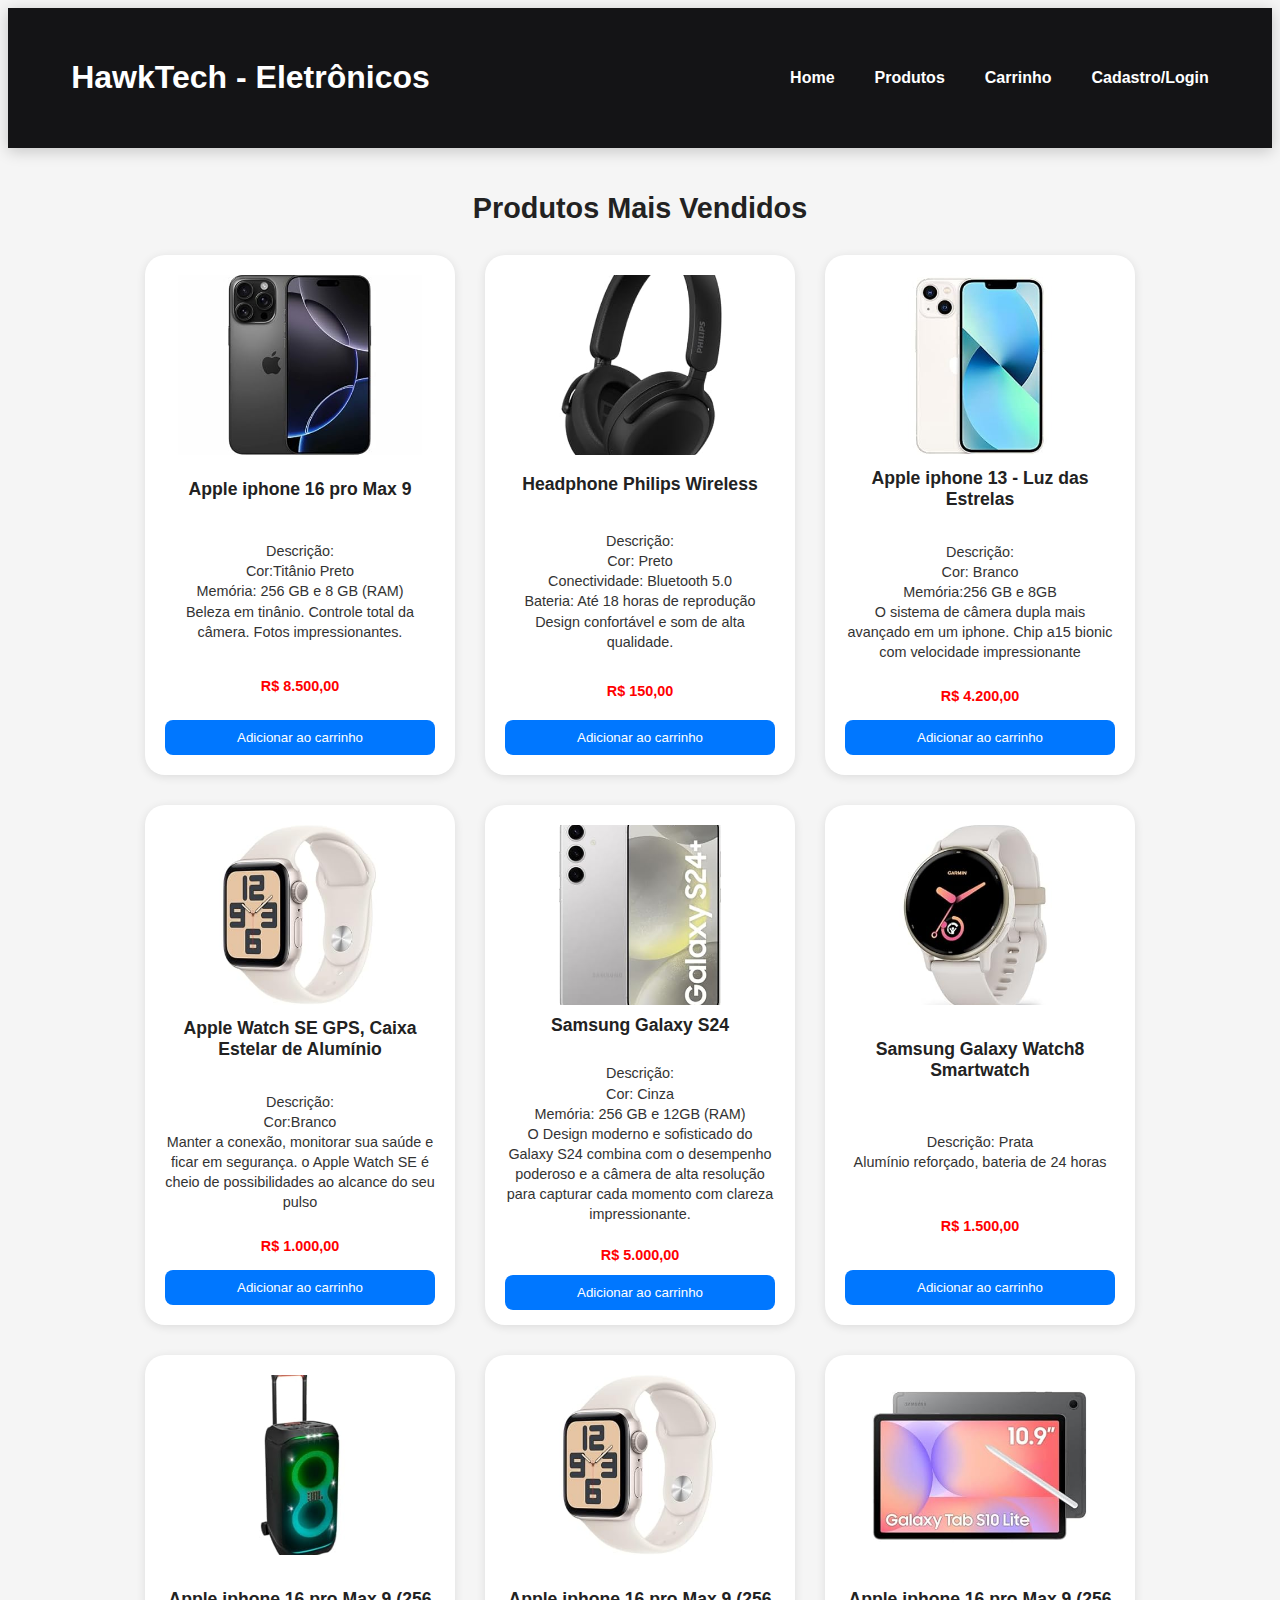
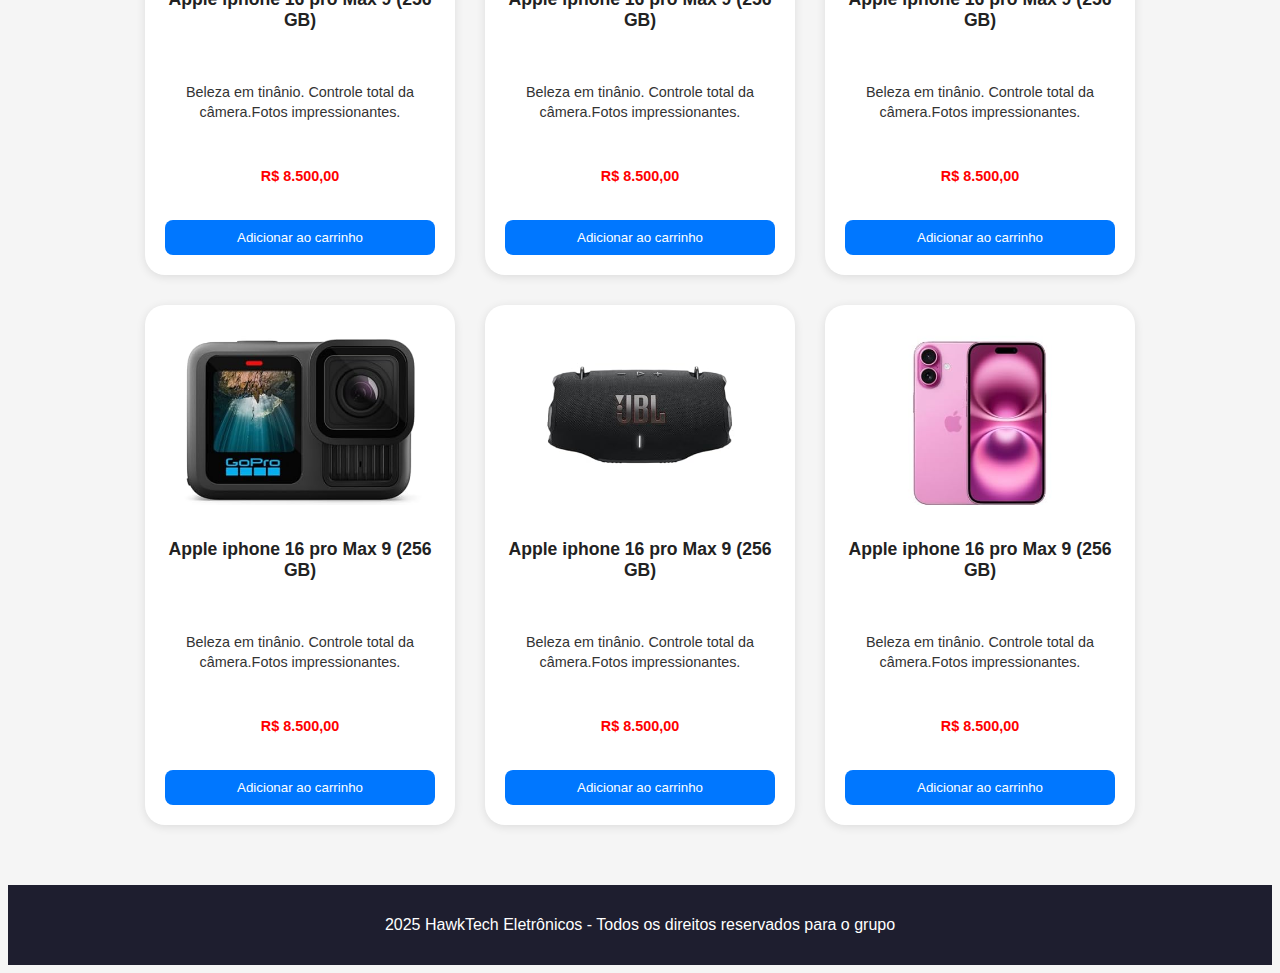
<file: index.html>
<!DOCTYPE html>
<html lang="pt-BR">
<head>
<meta charset="UTF-8">
<meta name="viewport" content="width=device-width, initial-scale=1.0">
<title>HawkTech</title>
<link rel="stylesheet" href="style.css">
</head>
<body>
    <header>
        <div class="container">
            <h1 class="logo">HawkTech - Eletrônicos</h1>
            <nav>
                <ul class="menu">
                    <li><a href="#">Home</a></li>
                    <li><a href="#">Produtos</a></li>
                    <li><a href="#">Carrinho</a></li>
                    <li><a href="#">Cadastro/Login</a></li>
                </ul>
            </nav>
        </div>
    </header>
    <main>
        <section class="produtos">
            <h2> Produtos Mais Vendidos</h2>
            <div class="lista-produtos">
                <div class="card">
                    <img src="img/celular_iphone_16.jpg" alt="iphope 16 pro Max">
                    <h3> Apple iphone 16 pro Max 9</h3>
                    <p> Descrição: <br>
                        Cor:Titânio Preto<br>
                        Memória: 256 GB e 8 GB (RAM)<br>
                        Beleza em tinânio. Controle total da câmera. Fotos impressionantes.</p>
                    <p class="preco">R$ 8.500,00</p>
                    <button>Adicionar ao carrinho</button>
                </div>
                <div class="card">
                    <img src="img/fone Bluetooth.jpg" alt="fone bluetooth">
                    <h3>Headphone Philips Wireless</h3>
                    <p> Descrição: <br>
                        Cor: Preto<br>
                        Conectividade: Bluetooth 5.0<br>
                        Bateria: Até 18 horas de reprodução<br>
                        Design confortável e som de alta qualidade.
                    </p>
                    <p class="preco">R$ 150,00</p>
                    <button>Adicionar ao carrinho</button>
                </div>
                <div class="card">
                    <img src="img/IPHONE_13.jpg" alt="iphope 13">
                    <h3> Apple iphone 13 - Luz das Estrelas</h3>
                    <p>Descrição:<br>
                        Cor: Branco <br>
                        Memória:256 GB e 8GB <br>
                        O sistema de câmera dupla mais avançado em um iphone. Chip a15 bionic com velocidade impressionante </p>
                    <p class="preco">R$ 4.200,00</p>
                    <button>Adicionar ao carrinho</button>
                </div>
                <div class="card">
                    <img src="img/relógio apple watch.jpg" alt="apple watch">
                    <h3>Apple Watch SE GPS, Caixa Estelar de Alumínio</h3>
                    <p>Descrição:<br>
                        Cor:Branco<br>
                        Manter a conexão, monitorar sua saúde e ficar em segurança. o Apple Watch SE é cheio de possibilidades ao alcance do seu pulso</p>
                    <p class="preco">R$ 1.000,00</p>
                    <button>Adicionar ao carrinho</button>
                </div>
                <div class="card">
                    <img src="img/Samsung Galaxy S24.jpg" alt="samsung galaxy s24">
                    <h3>Samsung Galaxy S24</h3>
                    <p>Descrição:<br>
                        Cor: Cinza<br>
                        Memória: 256 GB e 12GB (RAM)<br>
                        O Design moderno e sofisticado do Galaxy S24 combina com o desempenho poderoso e a câmera de alta resolução para capturar cada momento com clareza impressionante.
                        </p>
                    <p class="preco">R$ 5.000,00</p>
                    <button>Adicionar ao carrinho</button>
                </div>
                <div class="card">
                    <img src="img/relógio vivoactive.jpg" alt="relógio vivoactive">
                    <h3> Samsung Galaxy Watch8 Smartwatch</h3>
                    <p> Descrição: Prata<br>
                        Alumínio reforçado, bateria de 24 horas</p>
                    <p class="preco">R$ 1.500,00</p>
                    <button>Adicionar ao carrinho</button>
                </div>
                <div class="card">
                    <img src="img/JBL, Caixa de Som, PartyBox Stage 320,.jpg" alt="iphope 16 pro Max">
                    <h3> Apple iphone 16 pro Max 9 (256 GB)</h3>
                    <p> Beleza em tinânio. Controle total da câmera.Fotos impressionantes.</p>
                    <p class="preco">R$ 8.500,00</p>
                    <button>Adicionar ao carrinho</button>
                </div>
                <div class="card">
                    <img src="img/relógio apple watch.jpg" alt="iphope 16 pro Max">
                    <h3> Apple iphone 16 pro Max 9 (256 GB)</h3>
                    <p> Beleza em tinânio. Controle total da câmera.Fotos impressionantes.</p>
                    <p class="preco">R$ 8.500,00</p>
                    <button>Adicionar ao carrinho</button>
                </div>
                <div class="card">
                    <img src="img/Samsung Tablet Galaxy Tab S10 Lite.jpg" alt="iphope 16 pro Max">
                    <h3> Apple iphone 16 pro Max 9 (256 GB)</h3>
                    <p> Beleza em tinânio. Controle total da câmera.Fotos impressionantes.</p>
                    <p class="preco">R$ 8.500,00</p>
                    <button>Adicionar ao carrinho</button>
                </div>
                <div class="card">
                    <img src="img/camera de ação GoPro HERO.jpg" alt="iphope 16 pro Max">
                    <h3> Apple iphone 16 pro Max 9 (256 GB)</h3>
                    <p> Beleza em tinânio. Controle total da câmera.Fotos impressionantes.</p>
                    <p class="preco">R$ 8.500,00</p>
                    <button>Adicionar ao carrinho</button>
                </div>
                <div class="card">
                    <img src="img/caixa de som JBL.jpg" alt="iphope 16 pro Max">
                    <h3> Apple iphone 16 pro Max 9 (256 GB)</h3>
                    <p> Beleza em tinânio. Controle total da câmera.Fotos impressionantes.</p>
                    <p class="preco">R$ 8.500,00</p>
                    <button>Adicionar ao carrinho</button>
                </div>
                <div class="card">
                    <img src="img/IPHONE 16 ROSA.jpg" alt="iphope 16 pro Max">
                    <h3> Apple iphone 16 pro Max 9 (256 GB)</h3>
                    <p> Beleza em tinânio. Controle total da câmera.Fotos impressionantes.</p>
                    <p class="preco">R$ 8.500,00</p>
                    <button>Adicionar ao carrinho</button>
                </div>
            </div>
        </section>
    </main>
    <footer>
        <p> 2025 HawkTech Eletrônicos - Todos os direitos reservados para o grupo</p>
    </footer>
</body>
</file>
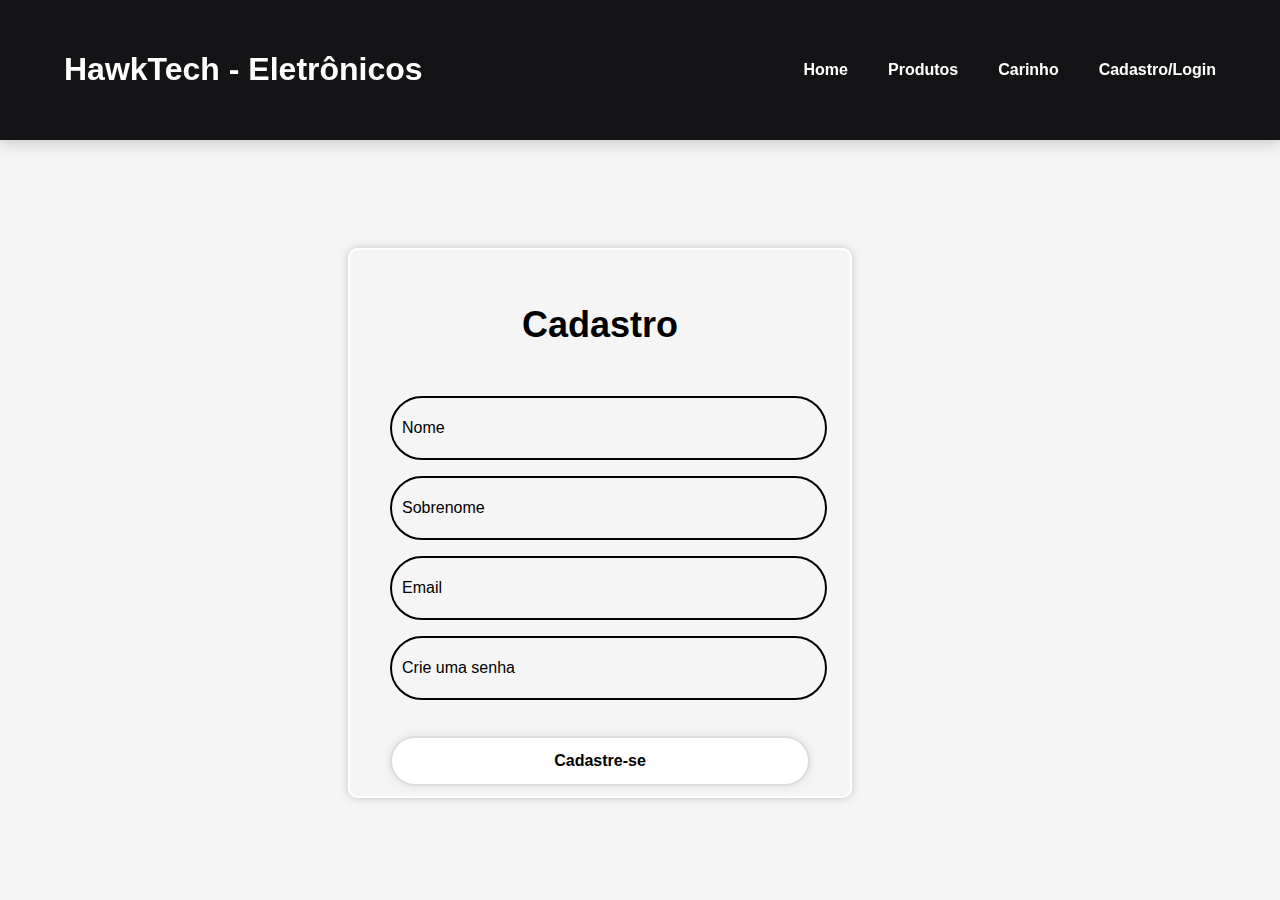
<file: cadastro.html>
<!DOCTYPE html>
<html lang="pt">
<head>
    <meta charset="UTF-8">
    <meta name="viewport" content="width=device-width, initial-scale=1.0">
    <title>HawkTech - Cadastro</title>
    <link rel="stylesheet" href="login.css">
</head>
<body>
    <header>
        <div class="container">
            <h1 class="logo">HawkTech - Eletrônicos</h1>
            <nav>
                <ul class="menu">
                    <li><a href="index.html">Home</a></li>
                    <li><a href="produtos.html">Produtos</a></li>
                    <li><a href="carrinho.html">Carinho</a></li>
                    <li><a href="login.html">Cadastro/Login</a></li>
                </ul>
            </nav>
        </div>
    </header>

    <div class="cadastro-wrapper">
        <div class="container-login">
            <form>
                <h1>Cadastro</h1>
                <div class="input-box">
                    <input placeholder="Nome" type="text">
                </div>
                <div class="input-box">
                    <input placeholder="Sobrenome" type="text">
                </div>
                <div class="input-box">
                    <input placeholder="Email" type="email">
                </div>
                <div class="input-box">
                    <input placeholder="Crie uma senha" type="password">
                </div>

                <button type="submit" class="login">Cadastre-se</button>
            </form>
        </div>       
    </div>

</body>
</html>
</file>
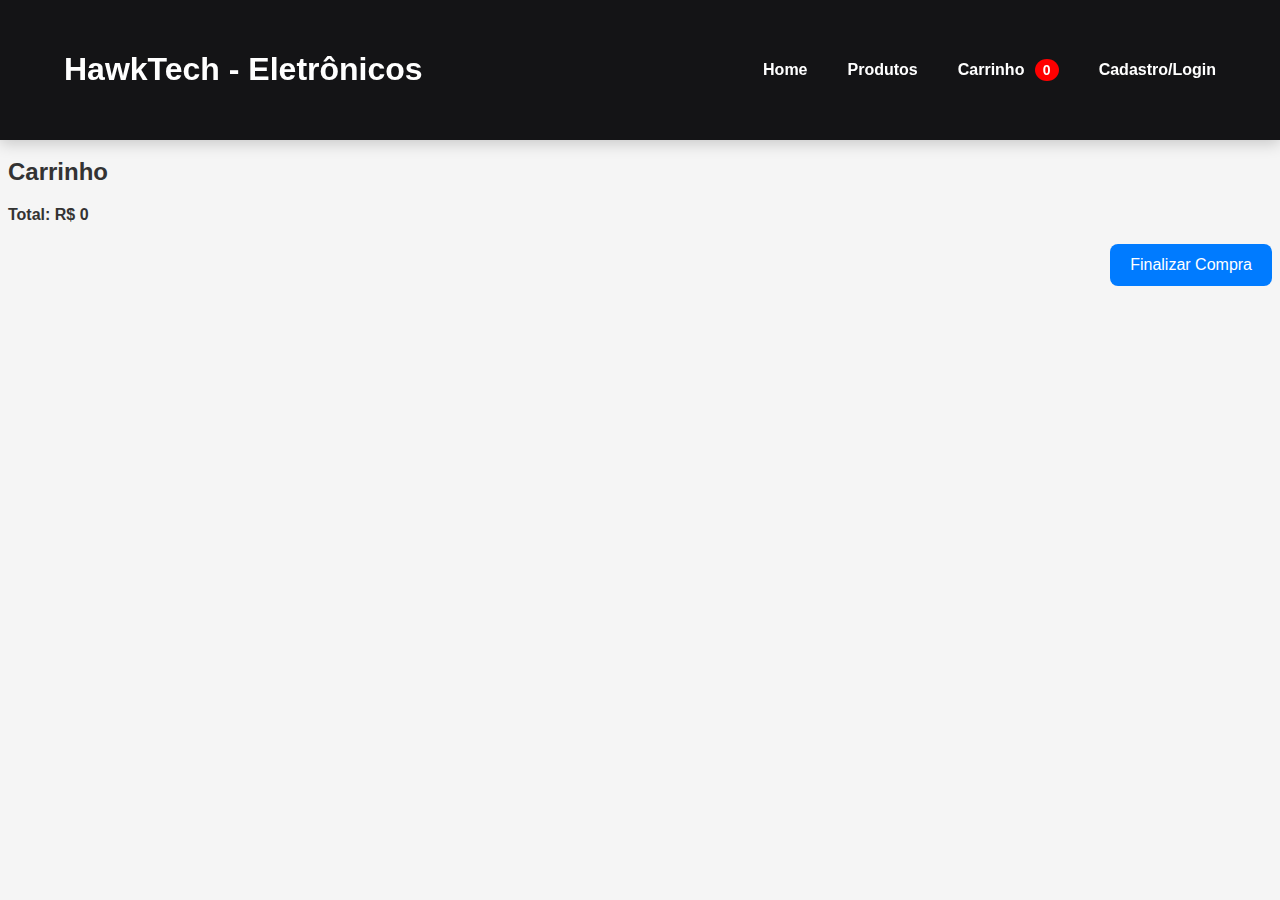
<file: carrinho.html>
<!DOCTYPE html>
<html lang="pt">
<head>
    <meta charset="UTF-8">
    <meta name="viewport" content="width=device-width, initial-scale=1.0">
    <title>HawkTech - Carrinho</title>
    <link rel="stylesheet" href="carrinho.css">
</head>
<body>
    <header>
        <div class="container">
            <h1 class="logo">HawkTech - Eletrônicos</h1>
            <nav>
                <ul class="menu">
                    <li><a href="index.html">Home</a></li>
                    <li><a href="produtos.html">Produtos</a></li>
                    <li><a href="carrinho.html">Carrinho <span id="cart-count" class="cart-count">0</span></a></li>
                    <li><a href="login.html">Cadastro/Login</a></li>
                </ul>
            </nav>
        </div>
    </header>

    <main>
        <h2>Carrinho</h2>
        <ul id="lista-carrinho"></ul>
        <p><strong>Total: R$ <span id="total">0</span></strong></p>
    </main>

    <div class="checkout-container">
        <button class="btn-checkout">Finalizar Compra</button>
    </div>
       <div id="etapa-cep" style="display: none; margin-top: 25px;">
        <h3>Calcular Frete</h3>
        <input type="text" id="cep" placeholder="Digite seu CEP">
        <button id="calcular-frete">Calcular Frete</button>
        <p id="resultado-frete"></p>
    </div>
    <div id="etapa-pagamento" style="display: none; margin-top: 25px;">
        <h3>Forma de Pagamento</h3>
            <select id="pagamento">
                <option value="cartao">Cartão de Crédito</option>
                <option value="pix">PIX</option>
                <option value="boleto">Boleto</option>
            </select>
            <button id="finalizar-pagamento">Finalizar Compra</button>
    </div>
        <div id="mensagem-final" style="display: none; margin-top: 25px;">
        <h2>Compra realizada com sucesso! 🎉</h2>
    </div>
    <div id="checkout-modal" class="modal">
        <div class="modal-coontent">
            <div class=" fase fase-cep active">
                <h2>Calcular Frete</h2>
                <input type="text" id="cep" placeholder="Digite seu CEP">
                <button id="btn-calcular-frete">Calcular</button>
                <p id="resultado-frete"></p>
                <div class="fase fase-pagamento">
                    <h2>Forma de pagamneto</h2>
                    <select id="pagamento">
                        <option value="pix">Pix á vista</option>
                        <option value="boleto">Boleto</option>
                        <option value="cartao">Cartão de Crédito</option>
                        <option value="cartao">Cartão de Débito</option>
                    </select>
                    <div id="parcelamento" style="display:none; margin-top:10px;">
                        <label>Parcelas</label>
                        <select id="num-parcelas"></select>
                    </div>
                    <button id="btn-finalizar-pagamento">
                        Finalizar Pagamento
                    </button>
                </div>
                <div class="fase fase-final">
                    <h2>Compra Finalizada com sucesso!!</h2>
                    <p>Obrigado pela compra!!</p>
                </div>
            </div>
        </div>
    </div>
</body>
</html>
</file>
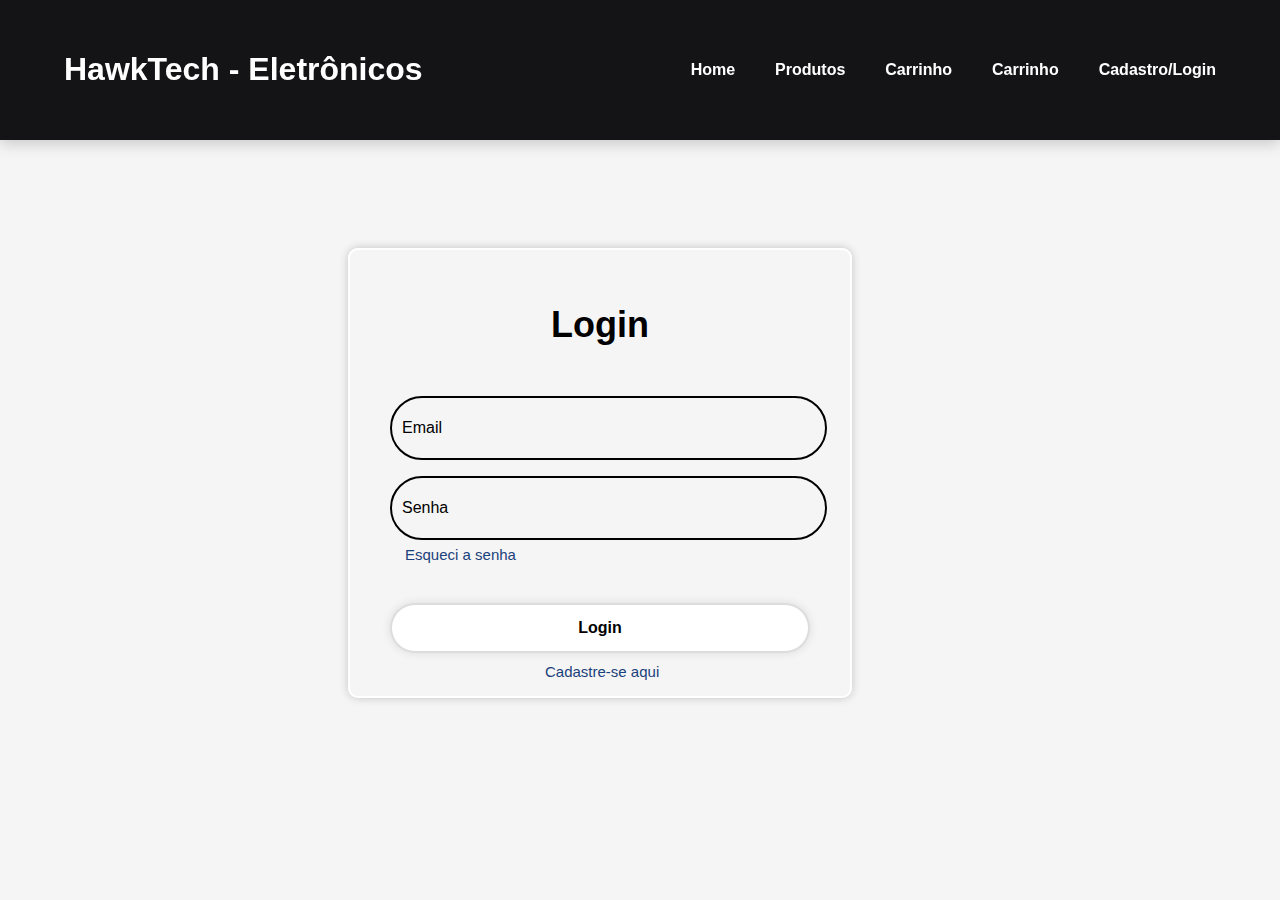
<file: login.html>
<!DOCTYPE html>
<html lang="pt">
<head>
    <meta charset="UTF-8">
    <meta name="viewport" content="width=device-width, initial-scale=1.0">
    <title>Document</title>
    <title>HawkTech - Login</title>
    <link rel="stylesheet" href="login.css">
</head>
<body>
    <header>
        <div class="container">
            <h1 class="logo">HawkTech - Eletrônicos</h1>
            <nav>
                <ul class="menu">
                    <li><a href="index.html">Home</a></li>
                    <li><a href="produtos.html">Produtos</a></li>
                    <li><a href="#">Carrinho</a></li>
                    <li><a href="carrinho.html">Carrinho</a></li>
                    <li><a href="login.html">Cadastro/Login</a></li>
                </ul>
            </nav>
        </div>
    </header>

    <div class="login-wrapper">
        <div class="container-login">
            <form>
                <h1>Login</h1>
                <div class="input-box">
                    <input placeholder="Email" type="email">
                </div>
                <div class="input-box">
                    <input placeholder="Senha" type="password">
                </div>

                <a href="#" class="senha">Esqueci a senha</a>

                <button type="submit" class="login">Login</button>

                <a href="cadastro.html" class="cadastre-se">Cadastre-se aqui</a>
            </form>
        </div> 
    </div> 

</body>
</html>
</file>
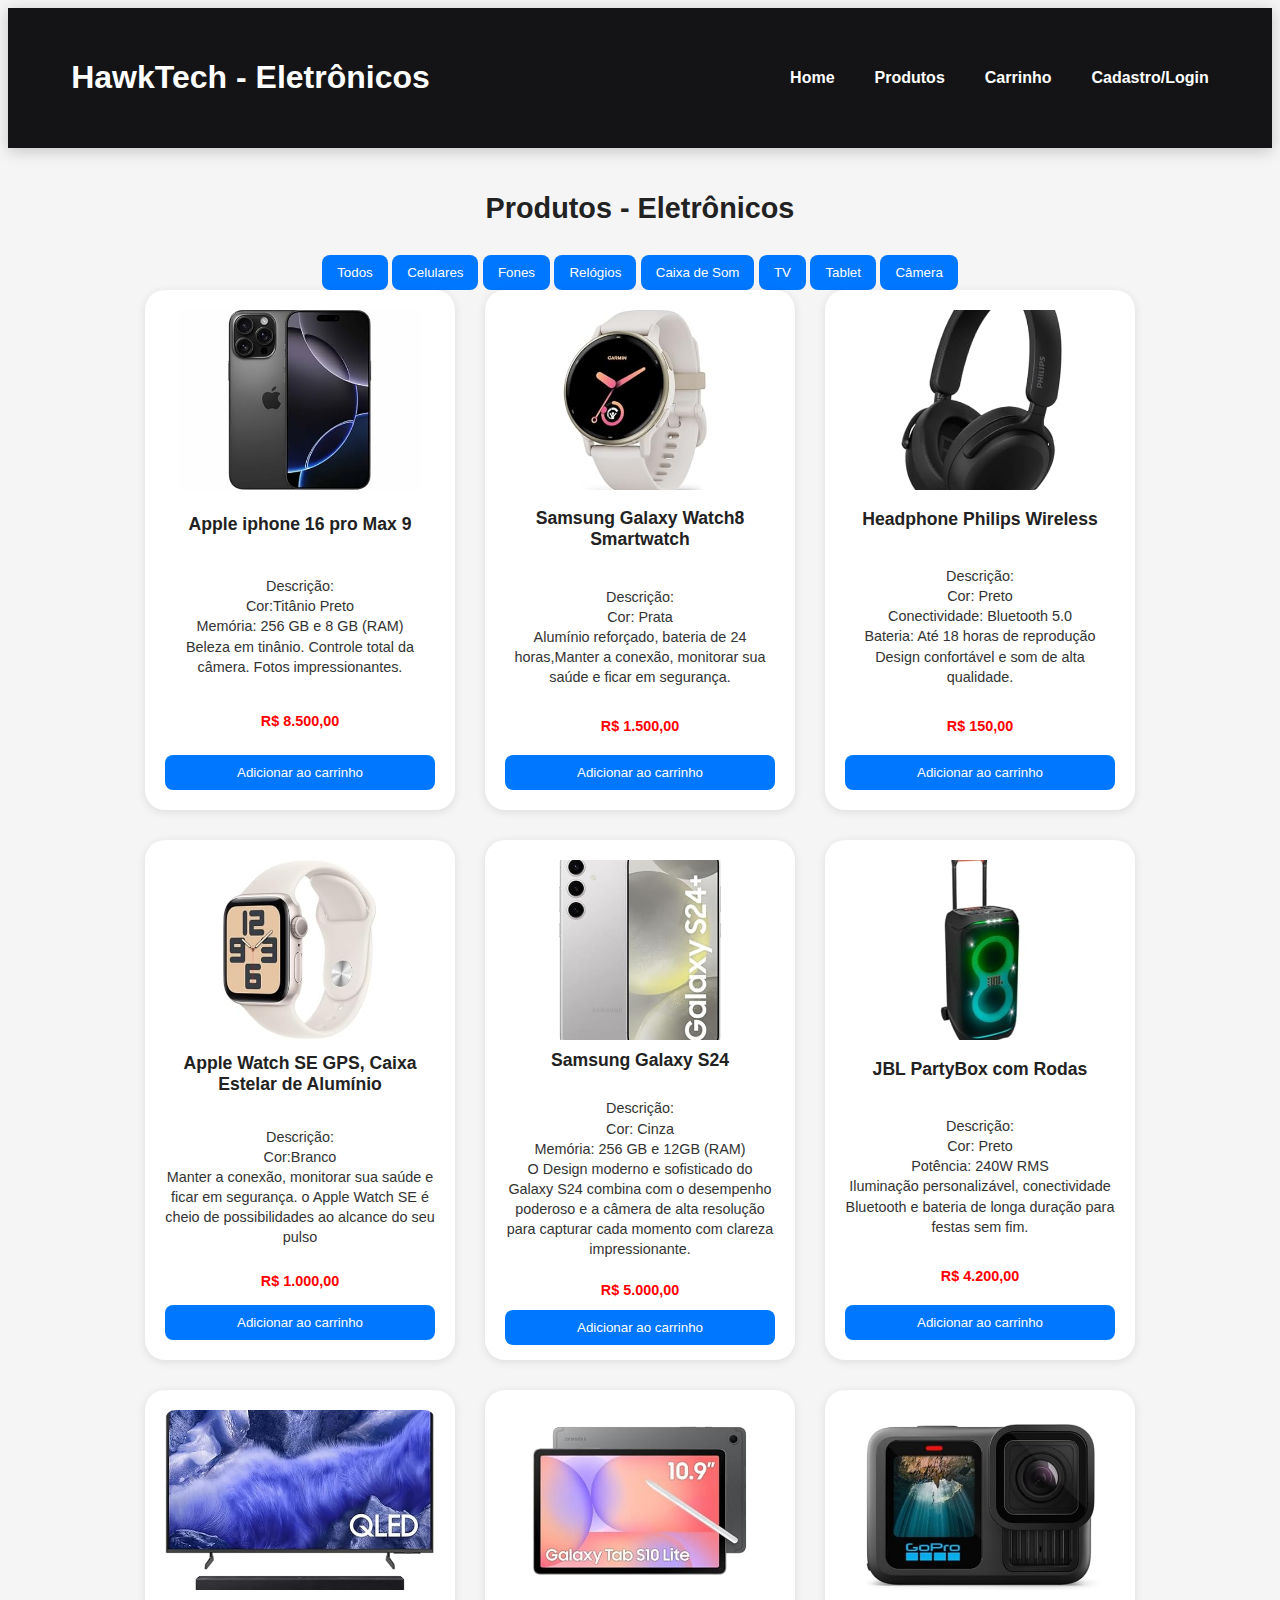
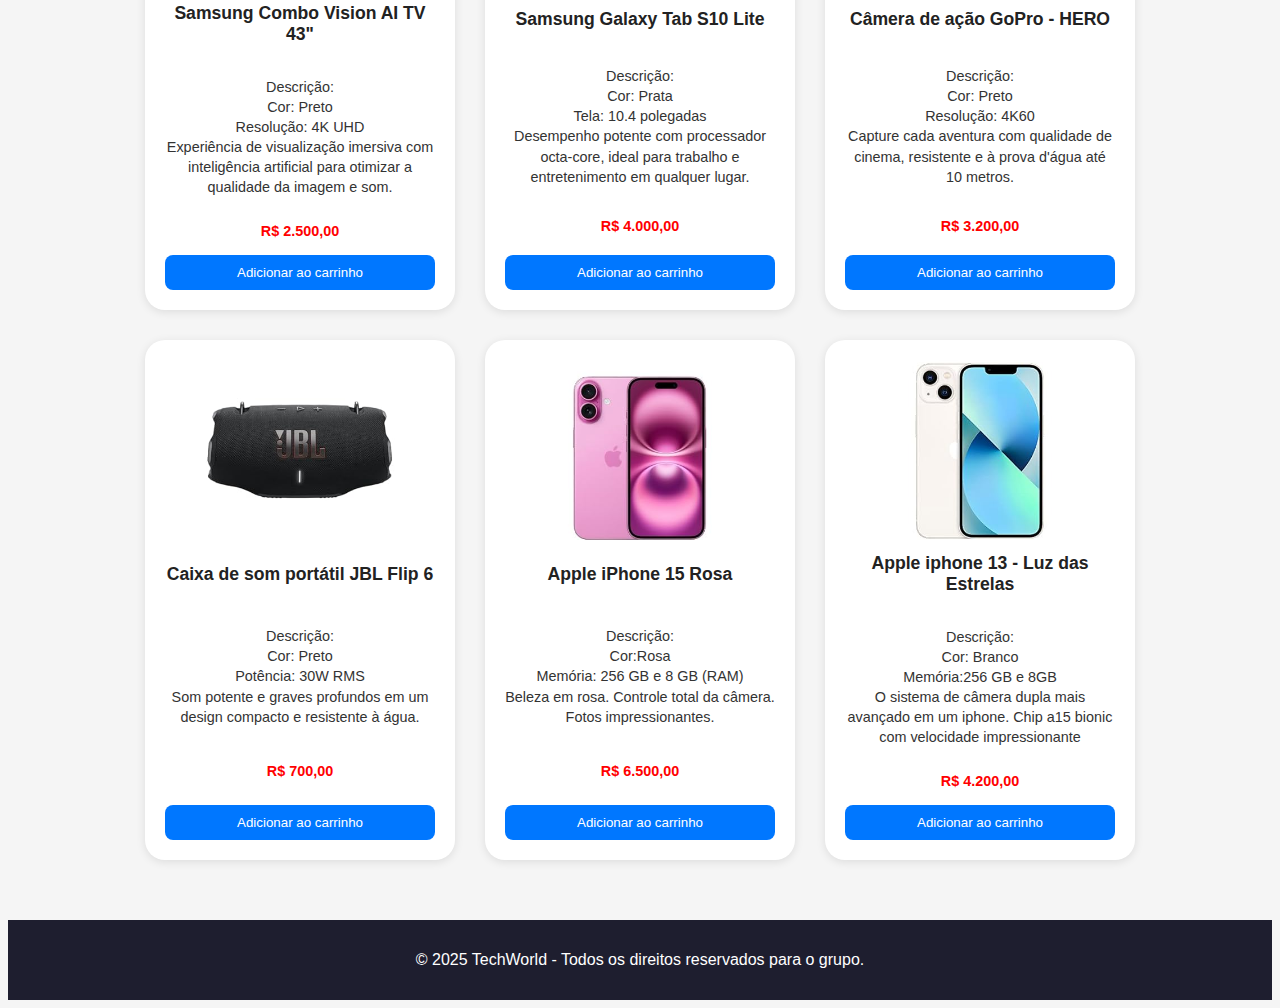
<file: produtos.html>
<!DOCTYPE html>
<html lang="pt-BR">
<head>
    <meta charset="UTF-8">
    <meta name="viewport" content="width=device-width, initial-scale=1.0">
    <title>HawkTech - Eletrônicos </title>
    <link rel="stylesheet" href="style.css">
</head>
<body>
<header>
    <div class="container">
        <h1 class="logo">HawkTech - Eletrônicos</h1>
        <nav>
        <ul class="menu">
            <li><a href="index.html">Home</a></li>
            <li><a href="produtos.html">Produtos</a></li>
            <li><a href="#">Carrinho</a></li>
            <li><a href="#">Cadastro/Login</a></li>
        </ul>
    </nav>
    </div>
</header>
<main class="produtos">
    <h2>Produtos - Eletrônicos</h2>
    <div class="filtros">
        <button class="filtro-btn ativo" data-categoria="todos">Todos</button>
        <button class="filtro-btn" data-categoria="celulares">Celulares</button>
        <button class="filtro-btn" data-categoria="fones">Fones</button>
        <button class="filtro-btn" data-categoria="relógios">Relógios</button>
        <button class="filtro-btn" data-categoria="caixa de som">Caixa de Som</button>
        <button class="filtro-btn" data-categoria="TV">TV</button>
        <button class="filtro-btn" data-categoria="tablet">Tablet</button>
        <button class="filtro-btn" data-categoria="câmera">Câmera</button>
    </div>
    <div class="lista-produtos" id="listaProdutos">
        <div class="card" data-categoria="celulares">
        <img src="img/celular_iphone_16.jpg" alt="iPhone 16 Pro Max">
        <h3> Apple iphone 16 pro Max 9</h3>
        <p> Descrição: <br>
            Cor:Titânio Preto<br>
            Memória: 256 GB e 8 GB (RAM)<br>
            Beleza em tinânio. Controle total da câmera. Fotos impressionantes.</p>
        <p class="preco">R$ 8.500,00</p>
        <button>Adicionar ao carrinho</button>
    </div>
    <div class="card" data-categoria="relógios">
        <img src="img/relógio vivoactive.jpg" alt="relógio vivoactive">
        <h3> Samsung Galaxy Watch8 Smartwatch</h3>
        <p> Descrição:<br>
            Cor: Prata<br>
            Alumínio reforçado, bateria de 24 horas,Manter a conexão, monitorar sua saúde e ficar em segurança. </p>
            <p class="preco">R$ 1.500,00</p>
            <button>Adicionar ao carrinho</button>
    </div>
    <div class="card" data-categoria="fones">
        <img src="img/fone Bluetooth.jpg" alt="Fone JBL Tune 230NC">
        <h3>Headphone Philips Wireless</h3>
        <p> Descrição: <br>
            Cor: Preto<br>
            Conectividade: Bluetooth 5.0<br>
            Bateria: Até 18 horas de reprodução<br>
            Design confortável e som de alta qualidade.</p>
        <p class="preco">R$ 150,00</p>
        <button>Adicionar ao carrinho</button>
    </div>
    <div class="card" data-categoria="relógios">
        <img src="img/relógio apple watch.jpg" alt="Apple Watch">
        <h3>Apple Watch SE GPS, Caixa Estelar de Alumínio</h3>
        <p>Descrição:<br>
            Cor:Branco<br>
            Manter a conexão, monitorar sua saúde e ficar em segurança. o Apple Watch SE é cheio de possibilidades ao alcance do seu pulso</p>
        <p class="preco">R$ 1.000,00</p>
        <button>Adicionar ao carrinho</button>
    </div>
    <div class="card" data-categoria="celulares">
        <img src="img/Samsung Galaxy S24.jpg" alt="samsung galaxy s24">
        <h3>Samsung Galaxy S24</h3>
        <p>Descrição:<br>
            Cor: Cinza<br>
            Memória: 256 GB e 12GB (RAM)<br>
            O Design moderno e sofisticado do Galaxy S24 combina com o desempenho poderoso e a câmera de alta resolução para capturar cada momento com clareza impressionante.</p>
            <p class="preco">R$ 5.000,00</p>
            <button>Adicionar ao carrinho</button>
            </div>
    <div class="card" data-categoria="caixa de som">
        <img src="img/JBL, Caixa de Som, PartyBox Stage 320,.jpg" alt="jbl partybox com rodas">
        <h3> JBL PartyBox com Rodas</h3>
        <p>Descrição:<br>
            Cor: Preto<br>
            Potência: 240W RMS<br>
            Iluminação personalizável, conectividade Bluetooth e bateria de longa duração para festas sem fim.</p>
            <p class="preco">R$ 4.200,00</p>
            <button>Adicionar ao carrinho</button>
    </div>
    <div class="card" data-categoria="TV">
        <img src="img/Samsung Combo Vision AI TV 43.jpg" alt="samsung smart tv 43">
        <h3>Samsung Combo Vision AI TV 43" </h3>
        <p>Descrição:<br>
            Cor: Preto<br>
            Resolução: 4K UHD<br>
            Experiência de visualização imersiva com inteligência artificial para otimizar a qualidade da imagem e som.</p>
            <p class="preco">R$ 2.500,00</p>
            <button>Adicionar ao carrinho</button>
    </div>
    <div class="card" data-categoria="tablet">
        <img src="img/Samsung Tablet Galaxy Tab S10 Lite.jpg" alt="samsung galaxy tab s10 lite">
        <h3>Samsung Galaxy Tab S10 Lite</h3>
        <p>Descrição:<br>
            Cor: Prata<br>
            Tela: 10.4 polegadas<br>
            Desempenho potente com processador octa-core, ideal para trabalho e entretenimento em qualquer lugar.</p>
            <p class="preco">R$ 4.000,00</p>
            <button>Adicionar ao carrinho</button>
    </div>
    <div class="card" data-categoria="câmera">
        <img src="img/camera de ação GoPro HERO.jpg" alt="camera de ação gopro">
        <h3> Câmera de ação GoPro - HERO</h3>
        <p>Descrição:<br>
            Cor: Preto<br>
            Resolução: 4K60<br>
            Capture cada aventura com qualidade de cinema, resistente e à prova d'água até 10 metros.</p>
            <p class="preco">R$ 3.200,00</p>
            <button>Adicionar ao carrinho</button>
    </div>
    <div class="card" data-categoria="caixa de som">
        <img src="img/caixa de som JBL.jpg" alt="caixa de som jbl">
        <h3>Caixa de som portátil JBL Flip 6</h3>
        <p>Descrição:<br>
            Cor: Preto<br>
            Potência: 30W RMS<br>
            Som potente e graves profundos em um design compacto e resistente à água.</p>
            <p class="preco">R$ 700,00</p>
            <button>Adicionar ao carrinho</button>
    </div>
    <div class="card" data-categoria="celulares">
        <img src="img/IPHONE 16 ROSA.jpg" alt="iphope 16 pro Max rosa">
        <h3> Apple iPhone 15 Rosa</h3>
        <p>Descrição:<br>
            Cor:Rosa<br>
            Memória: 256 GB e 8 GB (RAM)<br>
            Beleza em rosa. Controle total da câmera. Fotos impressionantes.</p>
            <p class="preco">R$ 6.500,00</p>
            <button>Adicionar ao carrinho</button>
    </div>
    <div class="card" data-categoria="celulares">
        <img src="img/IPHONE_13.jpg" alt="iphope 13">
        <h3> Apple iphone 13 - Luz das Estrelas</h3>
        <p>Descrição:<br>
            Cor: Branco <br>
            Memória:256 GB e 8GB <br>
            O sistema de câmera dupla mais avançado em um iphone. Chip a15 bionic com velocidade impressionante </p>
            <p class="preco">R$ 4.200,00</p>
            <button>Adicionar ao carrinho</button>
    </div>
    </div>
</main>
<footer>
    <p>© 2025 TechWorld - Todos os direitos reservados para o grupo.</p>
</footer>
<script src="script.js"></script>
</body>
</html>
</file>
<file: style.css>
body {
  background-color: #f5f5f5;
  color: #333;
  font-family: 'poppins', sans-serif;
}
header {
  background-color: #141416;
  color: #fff;
  padding: 30px 0;
  box-shadow: 0 3px 15px rgba(0, 0, 0, 0.2);
}

.container {
  width: 90%;
  margin: 0 auto;
  display: flex;
  justify-content: space-between;
  align-items: center;
}
.logo {
  font-size: 2em;
  font-weight: bold;
  color: #fff;
}
.menu {
  list-style: none;
  display: flex;
  gap: 40px;
}

.menu li a {
  text-decoration: none;
  color: #fff;
  font-weight: 700;
  transition: 0.3s;
}

.menu li a:hover {
  color: red;
}
.produtos {
  padding: 20px 5%;
  text-align: center;
}

.produtos h2 {
  margin-bottom: 30px;
  font-size: 1.8em;
  color: #222;
}

.lista-produtos {
  display: flex;
  justify-content: center;
  flex-wrap: wrap;
  gap: 30px;
}
.card {
  background-color: #fff;
  border-radius: 20px;
  width: 270px;
  padding: 20px;
  box-shadow: 0 2px 10px rgba(0, 0, 0, 0.1);
  transition: transform 0.2s;
  display: flex;
  flex-direction: column;
  height: 480px;
  justify-content: space-between;
}

.card:hover {
  transform: scale(1.05);
}

.card img {
  width: 100%;
  border-radius: 10px;
  height: 180px;
  object-fit: cover;
}

.card h3 {
  margin-top: 10px;
  font-size: 1.1em;
  color: #222;
}

.card p {
  font-size: 0.9em;
  margin: 10px 0;
  line-height: 1.4em;
}

.preco {
  font-weight: bold;
  color: red;
  margin-top: auto;
}

button {
  background-color: #0077ff;
  color: #fff;
  border: none;
  padding: 10px 15px;
  border-radius: 8px;
  cursor: pointer;
  transition: 0.3s;
}

button:hover {
  background-color: #005ccc;
}
footer {
  text-align: center;
  background-color: #1e1e2f;
  color: #fff;
  padding: 15px 0;
  margin-top: 40px;
}
</file>
<file: login.css>
body {
  background-color: #f5f5f5;
  color: #333;
  font-family: 'poppins', sans-serif;
  padding-top: 200px;
  }
header {
  position: fixed;
  top: 0;
  left: 0;
  width: 100%;
  z-index: 1000;
  background-color: #141416;
  color: #fff;
  padding: 30px 0;
  box-shadow: 0 3px 15px rgba(0, 0, 0, 0.2);
  justify-content: center;
  align-items: center;
}

.container {
  width: 90%;
  margin: 0 auto;
  display: flex;
  justify-content: space-between;
  align-items: center;
}
.logo {
  font-size: 2em;
  font-weight: bold;
  color: #fff;
}
.menu {
  list-style: none;
  display: flex;
  gap: 40px;
}

.menu li a {
  text-decoration: none;
  color: #fff;
  font-weight: 700;
  transition: 0.3s;
}

.menu li a:hover {
  color: red;
}

.login-wrapper {
  display: flex;
  justify-content: center; 
  margin-top: 40px; 
  width: 100%;
  height: 450px;
}

.container-login {
  width: 420px;
  background-color: transparent;
  border: 2px solid #ffffff;
  border-radius: 10px;
  color: #000000;
  padding: 30px 40px;
  box-shadow: 0 0 10px rgba(0, 0, 0, .2);
  margin-right: 80px;
  position: relative;
  z-index: 1;
}

.container-login h1 {
  font-size: 36px;
  text-align: center;
}

.input-box {
  position: relative;
  width: 100%;
  height: 50px;
  margin: 30px 0;
}

.input-box input {
  width: 90%;
  height: 40%;
  background-color: transparent;
  border: 2px solid #000000;
  border-radius: 40px;
  outline: none;
  font-size: 16px;
  color:#000000;
  padding: 20px 45px 20px 10px;
  margin-top: 20px;
}

.input-box input::placeholder {
  color: #000000;
}

form a {
  color: #1a417b;   
  text-decoration: none; 
  font-size: 15px;
}

form a:hover {
  text-decoration: underline;
}

.senha {
  display: flex;
  justify-content: space-between;
  margin-top: 40px;
  margin-left: 15px;
}


.login {
  width: 100%;
  height: 50px;
  background-color: #ffffff;
  border: 2px solid #00000022;
  border-radius: 40px;
  cursor: pointer;
  font-size: 16px;
  color: #000000;
  font-weight: 600;
  box-shadow: 0 0 10px rgba(0, 0, 0, .1);
  margin-top: 40px;
}

.login:hover {
  background-color: transparent;
  border: 2px solid #000000;
  color:#000000;
}

.cadastre-se {
  display: flex;
  justify-content: space-between;
  margin-top: 10px;
  margin-left: 155px;
}
.cadastro-wrapper {display: flex;
  justify-content: center; 
  margin-top: 40px; 
  width: 100%;
  height: 550px;
}
</file>
<file: carrinho.css>
body {
  background-color: #f5f5f5;
  color: #333;
  font-family: 'poppins', sans-serif;
  padding-top: 130px;

}
header {
  position: fixed;
  top: 0;
  left: 0;
  width: 100%;
  z-index: 1000;
  background-color: #141416;
  color: #fff;
  padding: 30px 0;
  box-shadow: 0 3px 15px rgba(0, 0, 0, 0.2);
  justify-content: center;
  align-items: center;
}

.container {
  width: 90%;
  margin: 0 auto;
  display: flex;
  justify-content: space-between;
  align-items: center;
}
.logo {
  font-size: 2em;
  font-weight: bold;
  color: #fff;
}
.menu {
  list-style: none;
  display: flex;
  gap: 40px;
}

.menu li a {
  text-decoration: none;
  color: #fff;
  font-weight: 700;
  transition: 0.3s;
}

.menu li a:hover {
  color: red;
}

.produto {
  margin-bottom: 10px;
}

button {
  margin-left: 15px;
  padding: 5px 12px;
  cursor: pointer;
}

.cart-count {
    background: red;
    color: white;
    padding: 3px 8px;
    border-radius: 50%;
    font-size: 14px;
    margin-left: 6px;
}

.checkout-container {
    width: 100%;
    display: flex;
    justify-content: flex-end; /* fica alinhado à direita */
    margin-top: 20px;
}

.btn-checkout {
    background-color: #007bff;
    color: white;
    padding: 12px 20px;
    font-size: 16px;
    border: none;
    border-radius: 8px;
    cursor: pointer;
    transition: 0.3s;
}

.btn-checkout:hover {
    background-color: #0056b3;
}

.modal {
  display: none;
  position: fixed;
  inset: 0;
  background: rgba(0,0,0,0.6);
  backdrop-filter: blur(4px);
  justify-content: center;
  align-items: center;
  z-index: 9999;
}

.modal-content {
  background: white;
  padding: 30px;
  width: 400px;
  border-radius: 12px;
  animation: fadeIn .3s ease;
}

@keyframes fadeIn {
  from { opacity: 0; transform: translateY(20px); }
  to   { opacity: 1; transform: translateY(0); }
}

.etapa {
  display: none;
}

.etapa.active {
  display: block;
}
</file>
